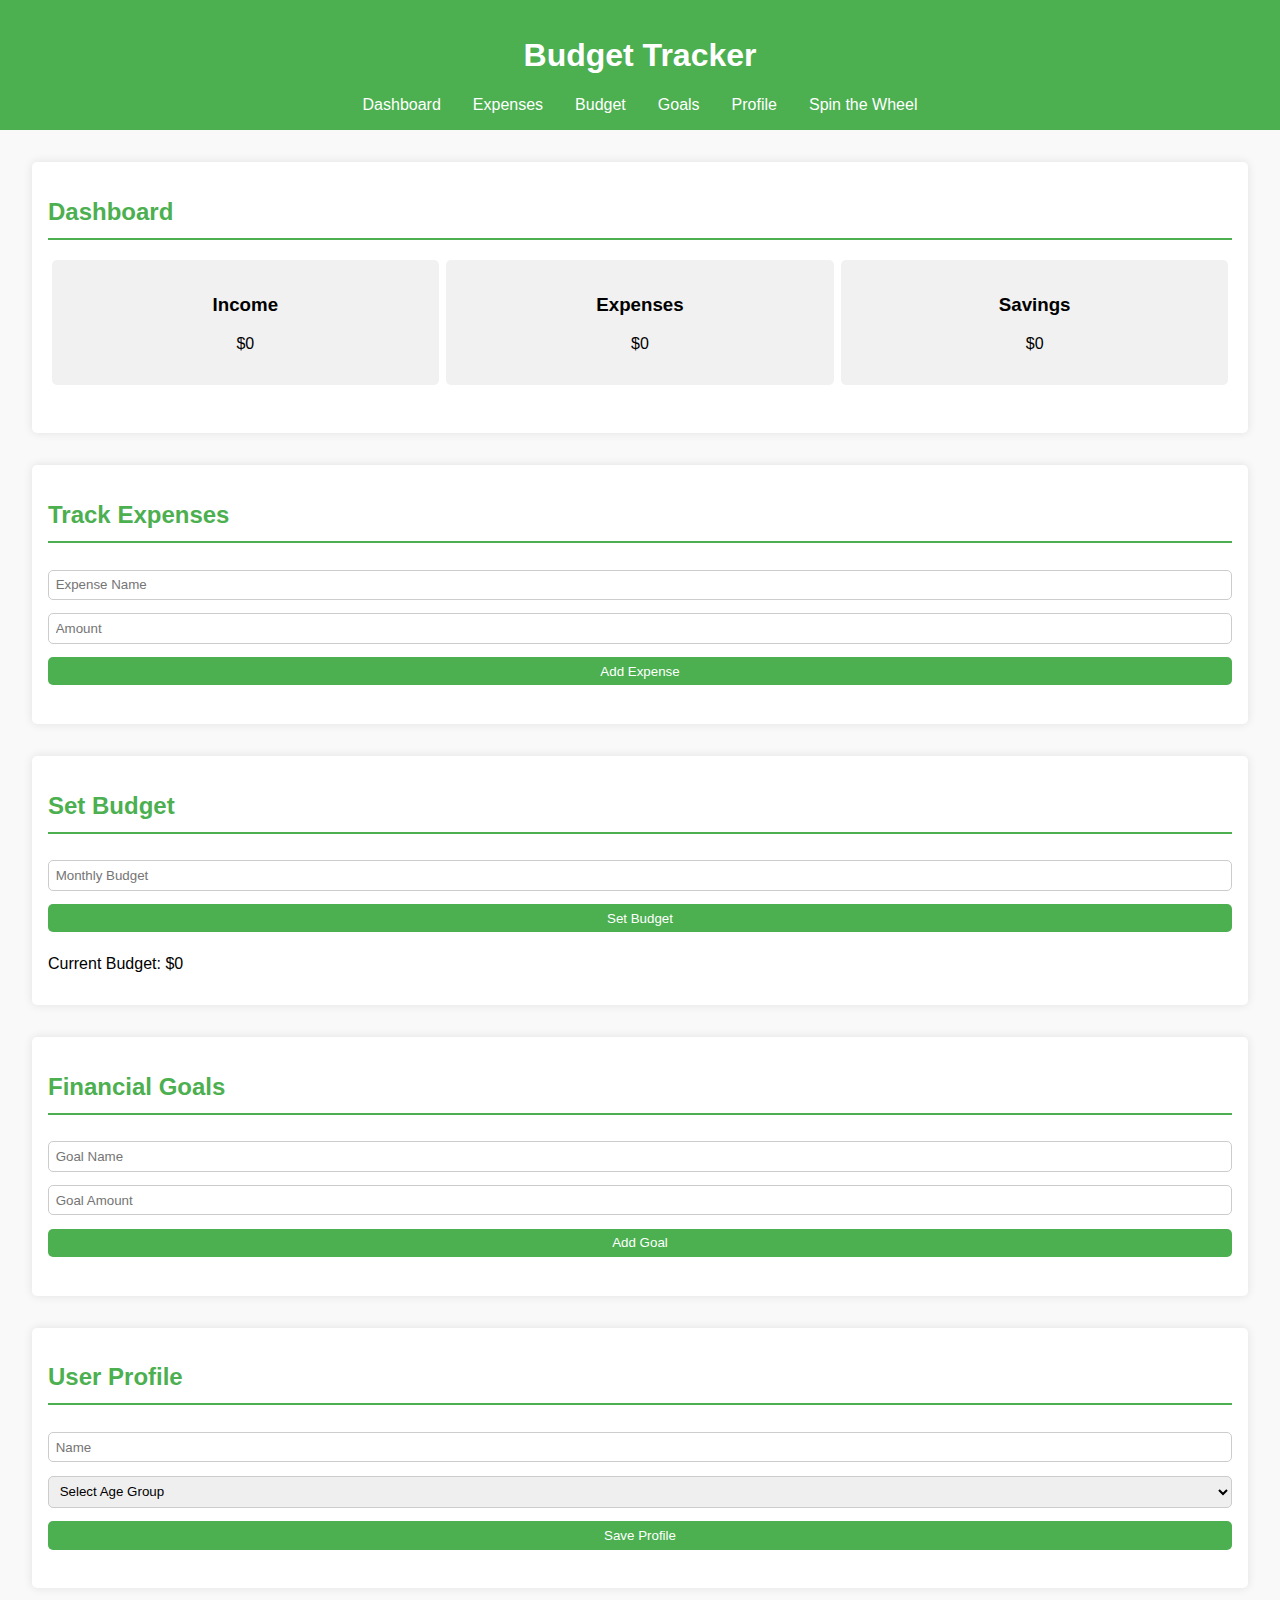
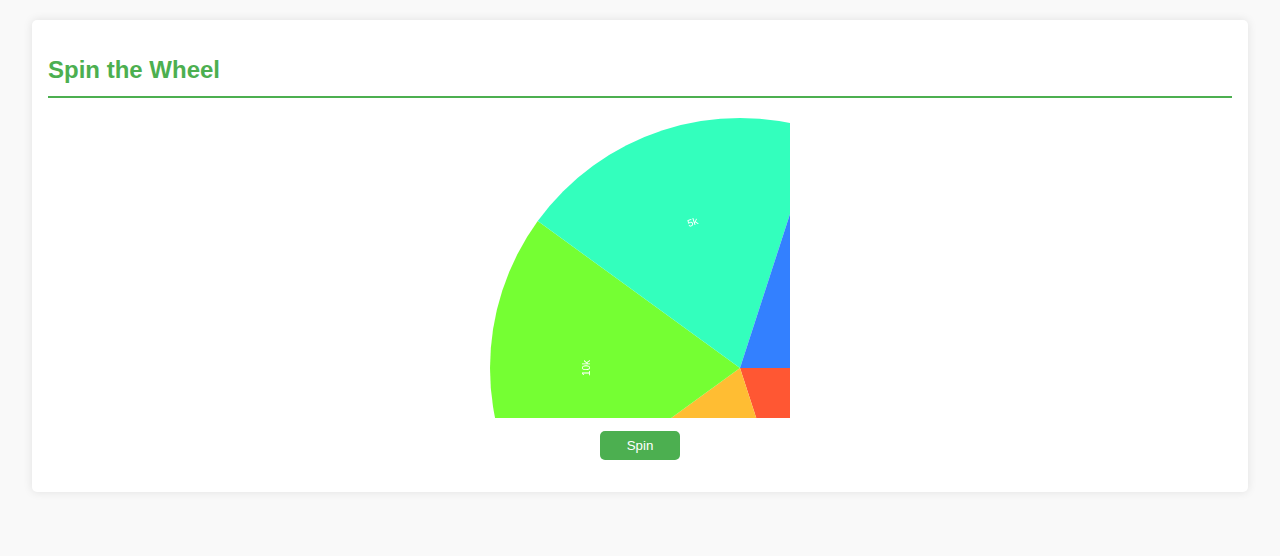
<file: index.html>
<!DOCTYPE html>
<html lang="en">
<head>
    <meta charset="UTF-8">
    <meta name="viewport" content="width=device-width, initial-scale=1.0">
    <title>Budget Tracker</title>
    <link rel="stylesheet" href="styles.css">
</head>
<body>
    <header>
        <h1>Budget Tracker</h1>
        <nav>
            <ul>
                <li><a href="#dashboard">Dashboard</a></li>
                <li><a href="#expenses">Expenses</a></li>
                <li><a href="#budget">Budget</a></li>
                <li><a href="#goals">Goals</a></li>
                <li><a href="#profile">Profile</a></li>
                <li><a href="#spin-the-wheel">Spin the Wheel</a></li>
            </ul>
        </nav>
    </header>

    <main>
        <section id="dashboard" class="content">
            <h2>Dashboard</h2>
            <div class="summary">
                <div class="card">
                    <h3>Income</h3>
                    <p>$<span id="incomeAmount">0</span></p>
                </div>
                <div class="card">
                    <h3>Expenses</h3>
                    <p>$<span id="expenseAmount">0</span></p>
                </div>
                <div class="card">
                    <h3>Savings</h3>
                    <p>$<span id="savingsAmount">0</span></p>
                </div>
            </div>
        </section>

        <section id="expenses" class="content">
            <h2>Track Expenses</h2>
            <form id="expenseForm">
                <input type="text" id="expenseName" placeholder="Expense Name" required>
                <input type="number" id="expenseAmountInput" placeholder="Amount" required>
                <button type="submit">Add Expense</button>
            </form>
            <ul id="expenseList"></ul>
        </section>

        <section id="budget" class="content">
            <h2>Set Budget</h2>
            <form id="budgetForm">
                <input type="number" id="budgetAmount" placeholder="Monthly Budget" required>
                <button type="submit">Set Budget</button>
            </form>
            <p>Current Budget: $<span id="currentBudget">0</span></p>
        </section>

        <section id="goals" class="content">
            <h2>Financial Goals</h2>
            <form id="goalForm">
                <input type="text" id="goalName" placeholder="Goal Name" required>
                <input type="number" id="goalAmount" placeholder="Goal Amount" required>
                <button type="submit">Add Goal</button>
            </form>
            <ul id="goalList"></ul>
        </section>

        <section id="profile" class="content">
            <h2>User Profile</h2>
            <form id="profileForm">
                <input type="text" id="userName" placeholder="Name" required>
                <select id="ageGroup" required>
                    <option value="" disabled selected>Select Age Group</option>
                    <option value="child">Child</option>
                    <option value="teen">Teenager</option>
                    <option value="adult">Adult</option>
                    <option value="senior">Senior</option>
                </select>
                <button type="submit">Save Profile</button>
            </form>
            <p id="profileInfo"></p>
        </section>

        <section id="spin-the-wheel" class="content">
            <h2>Spin the Wheel</h2>
            <div id="wheel-container">
                <canvas id="wheelCanvas" width="300" height="300"></canvas>
                <button id="spinButton">Spin</button>
            </div>
            <p id="wheelResult"></p>
        </section>
    </main>

    <footer>
        <p>&copy; 2024 Budget Tracker</p>
    </footer>

    <script src="jit.js"></script>
</body>
</html>
</file>
<file: styles.css>
body {
    font-family: Arial, sans-serif;
    margin: 0;
    padding: 0;
    background: #f9f9f9;
}

header {
    background: #4CAF50;
    color: white;
    padding: 1em 0;
    text-align: center;
}

nav ul {
    list-style-type: none;
    padding: 0;
    margin: 0;
    display: flex;
    justify-content: center;
}

nav ul li {
    margin: 0 1em;
}

nav ul li a {
    color: white;
    text-decoration: none;
}

main {
    padding: 2em;
}

.content {
    margin-bottom: 2em;
    padding: 1em;
    background: white;
    border-radius: 5px;
    box-shadow: 0 0 10px rgba(0, 0, 0, 0.1);
}

h2 {
    color: #4CAF50;
    border-bottom: 2px solid #4CAF50;
    padding-bottom: 0.5em;
}

form {
    display: flex;
    flex-direction: column;
    margin-bottom: 1em;
}

form input, form select, form button {
    margin: 0.5em 0;
    padding: 0.5em;
    border: 1px solid #ccc;
    border-radius: 5px;
}

form button {
    background: #4CAF50;
    color: white;
    border: none;
    cursor: pointer;
}

form button:hover {
    background: #45a049;
}

.summary {
    display: flex;
    justify-content: space-around;
    margin-bottom: 2em;
}

.card {
    background: #f1f1f1;
    padding: 1em;
    border-radius: 5px;
    text-align: center;
    width: 30%;
}

#wheel-container {
    display: flex;
    flex-direction: column;
    align-items: center;
    justify-content: center;
}

#spinButton {
    margin-top: 1em;
    padding: 0.5em 2em;
    background: #4CAF50;
    color: white;
    border: none;
    border-radius: 5px;
    cursor: pointer;
}

#spinButton:hover {
    background: #45a049;
}

footer {
    background: #4CAF50;
    color: white;
    text-align: center;
    padding: 1em 0;
    position: fixed;
    width: 100%;
}
</file>
